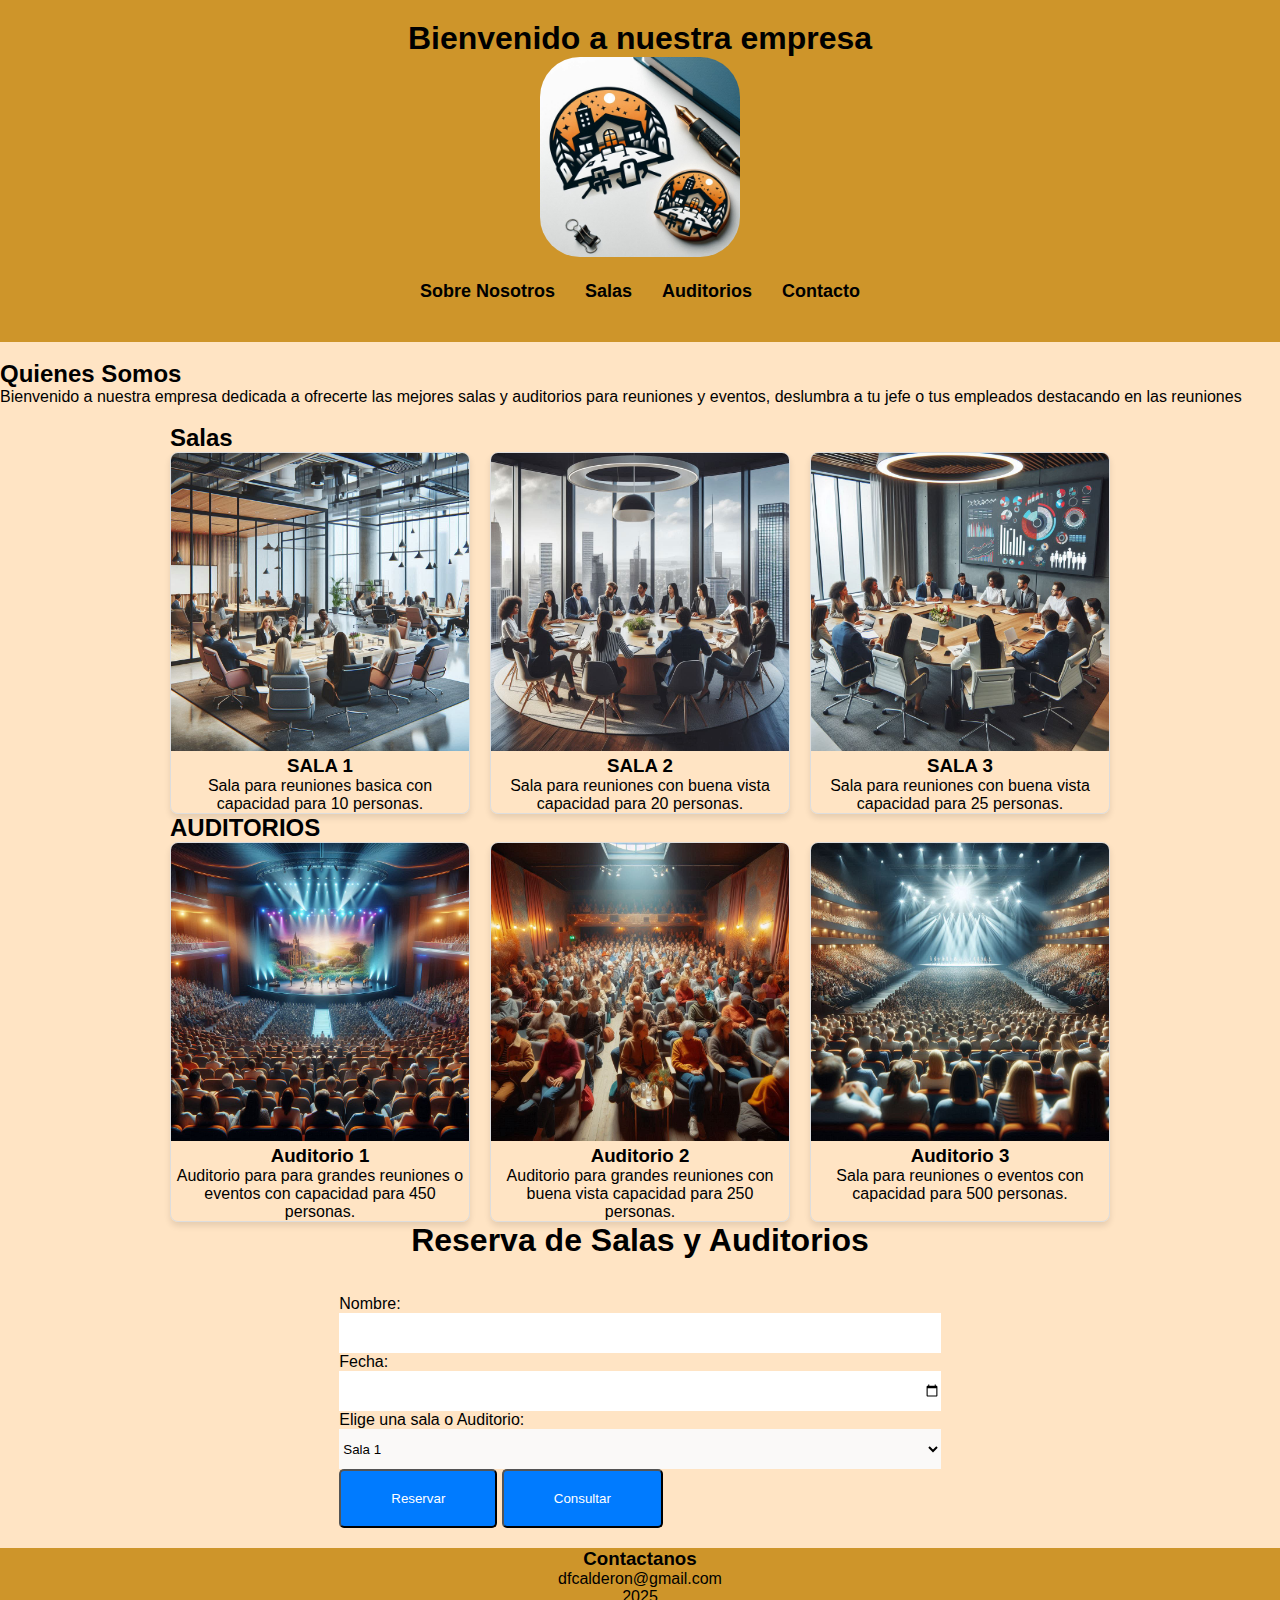
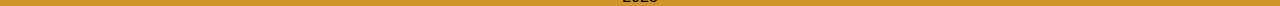
<file: index.html>
<!DOCTYPE html>
<html>
<head>
    <title>Reserva de Espacios</title>
    <link rel="stylesheet" type="text/css" href="static/styles.css">
</head>
<body>
    <header>
        <h1>Bienvenido a nuestra empresa </h1>
        <div class="logo-container">
        <img src="static/logo.png" alt="logo.png">
        </div>
        <nav>
          <ul>
            <li><a href="#about">Sobre Nosotros</a></li>
            <li><a href="#salas">Salas</a></li>
            <li><a href="#auditorios">Auditorios</a></li>
            <li><a href="#contact">Contacto</a></li>
          </ul>
        </nav>
      </header>
    
    <br>
    <section id="about">
        <h2>Quienes Somos</h2>
    <p> Bienvenido a nuestra empresa dedicada a ofrecerte las mejores
        salas y auditorios para reuniones y eventos, deslumbra a tu jefe o tus empleados destacando
        en las reuniones
    </p><br>
</section>
    <main>
        <section id="salas">
            <h2>Salas</h2>
            <div class="salas-container">
            <!--tarjeta 1-->
            <div class="service-card">
                <img src="static/sala1.png" alt="sala 1.png">
                <h3>SALA 1</h3>
                <p>Sala para reuniones basica con capacidad para 10 personas.</p>
                
              </div>   
              <!--tarjeta 2-->
              <div class="service-card">
                <img src="static/sala 2.png" alt="sala 2.png">
                <h3>SALA 2</h3>
                <p>Sala para reuniones con buena vista capacidad para 20 personas.</p>
                
              </div>   
              <!--tarjeta 3-->
              <div class="service-card">
                <img src="static/sala3.png" alt="sala3.png">
                <h3>SALA 3</h3>
                <p>Sala para reuniones con buena vista capacidad para 25 personas.</p>
                
              </div>   
            </div>
        </section>
        <section id="auditorios">
            <h2>AUDITORIOS</h2>
            <div class="salas-container">
            <!--tarjeta 1-->
            <div class="service-card">
                <img src="static/auditorio1.png" alt="auditorio1.png">
                <h3>Auditorio 1</h3>
                <p>Auditorio para para grandes reuniones o eventos con capacidad para 450 personas.</p>
                
              </div>   
              <!--tarjeta 2-->
              <div class="service-card">
                <img src="static/auditorio2.png" alt="auditorio2.png">
                <h3>Auditorio 2</h3>
                <p>Auditorio para grandes reuniones con buena vista capacidad para 250 personas.</p>
                
              </div>   
              <!--tarjeta 3-->
              <div class="service-card">
                <img src="static/auditorio3.png" alt="auditorio3.png">
                <h3>Auditorio 3</h3>
                <p>Sala para reuniones o eventos con  capacidad para 500 personas.</p>
              </div>   
            </div>
 </section>
    <h1>Reserva de Salas y Auditorios</h1><br>
    <form id="registroForm">
    <br><label>Nombre: <input type="text" id="nombre"></label><br>
    <label>Fecha: <input type="date" id="fecha"></label><br>
    
        <label for="espacios">Elige una sala o Auditorio:</label>
        <select id="espacios" name="espacios">
            <option value="sala1">Sala 1</option>
            <option value="sala2">Sala 2</option>
            <option value="sala3">Sala 3</option>
            <option value="auditorio1">Auditorio 1</option>
            <option value="auditorio2">Auditorio 2</option>
            <option value="auditorio3">Auditorio 3</option>
        </select>
    <button type="submit">Reservar</button>
    <button type="button" onclick="consultar()">Consultar</button>
    </form>
    <div id="datosRegistrados"></div>
</main>
<footer>
    <section id="contact">
    <h3>Contactanos</h3> 
    <p>dfcalderon@gmail.com</p>
    <p>2025</p>
</section>
</footer>
<script src="static/script.js"></script>
</body>
</html>
</file>
<file: static/styles.css>
* {
    margin: 0;
    padding: 0;
    box-sizing: border-box;
}

body {
  
    font-family: Arial, sans-serif;
    background-color: bisque;
    /* Ruta de la imagen */
    color: hsl(0, 0%, 0%);
    margin: 3;
    padding: 0;
}
header {
  display: flex;
  flex-direction: column; /* Apila los elementos verticalmente */
  align-items: center;    /* Centra horizontalmente */
  padding: 20px;          /* Espaciado alrededor del contenido */
  background-color: #ce952a; /* Fondo opcional */
}       /* Ajusta según la altura deseada del header */
header h1{
  color: rgb(0, 0, 0);
}

nav ul{
  list-style: none;
  display: flex;
  padding: 20px;
}
nav ul li{
  margin: 0 15px;

}
nav ul li a{
  text-decoration: none;
  color: rgb(0, 0, 0);
  font-size: 18px;        /* Tamaño del texto */
  font-weight: bold;      /* Negrita */
  transition: color 0.3s ease; /* Efecto de cambio de color */
}
  header img {
    width: 200px;
    height: auto;          /* Mantiene las proporciones */
    object-fit: cover;     /* Ajusta la imagen sin deformarla */
    max-width: 100%;       /* Asegura que no exceda el ancho del contenedor */
    transition: transform 0.3s ease-in-out; /* Transición suave */
    border-radius: 20%;
  }

  header img:hover {
    transform: scale(1.1); /* Aumenta el tamaño del logo un 10% */
    cursor: pointer;       /* Cambia el cursor a un puntero */
  }

  logo-container img {
    width: 200px;           /* Ajusta el tamaño del logo */
    height: auto;           /* Mantiene proporciones */
    margin-bottom: 10px;    /* Espaciado entre el logo y el menú */
  
  }
  
main{
  display: flex;
  flex-direction: column; /* Apila los elementos verticalmente */
  align-items: center;    /* Centra horizontalmente */
}
#main p{
  color: rgb(0, 0, 0);
  font-family: Arial, Helvetica, sans-serif;
  font-size: 20px;
}

.grid-container {
  display: grid;
  grid-template-columns: repeat(auto-fit, minmax(250px, 1fr));
  gap: 20px;
  padding: 20px;
}

/*servicios*/
.salas-container{
  display: flex;
  flex-wrap: wrap;
  gap: 20px;
  justify-content: center;
}

.auditorios-container{
  display: flex;
  flex-wrap: wrap;
  gap: 20px;
  justify-content: center;
}
.auditorios-container h2{
  color: rgb(0, 0, 0);
  align-items: center;
}
/*cartas para las salas*/
.service-card{
  width: 300px;
    border: 1px solid #ddd;
    border-radius: 8px;
    overflow: hidden;
    text-align: center;
    box-shadow: 0 4px 6px rgba(0, 0, 0, 0.1);
    transition: transform 0.2s;
  }


.service-card img{
  width: 100%;
  height: auto;

}
.service-card button{
  margin-bottom: 20px;
    padding: 10px 20px;
    background-color: #007BFF;
    color: white;
    text-decoration: none;
    border-radius: 5px;
    transition: background-color 0.2s;
  }

.service-card button:hover {
  background-color: #0056b3;
}
form input{
  width: 100%;
  height: 40px;
  color: rgb(255, 255, 255);
  background-color: rgb(255, 255, 255);
border-style: none;
}
form label{
  color:rgb(0, 0, 0);

}
form select{
  width: 100%;
  height: 40px;
  color: rgb(0, 0, 0);
  background-color: rgb(250, 249, 248);
  border-style: none;
}
form button{
  margin-bottom: 20px;
  padding: 20px 50px;
  background-color: #007BFF;
  color: white;
  text-decoration: none;
  border-radius: 5px;
  transition: background-color 0.2s;
}
footer{
  background-color: #ce952a;
  text-align: center;

}
</file>
